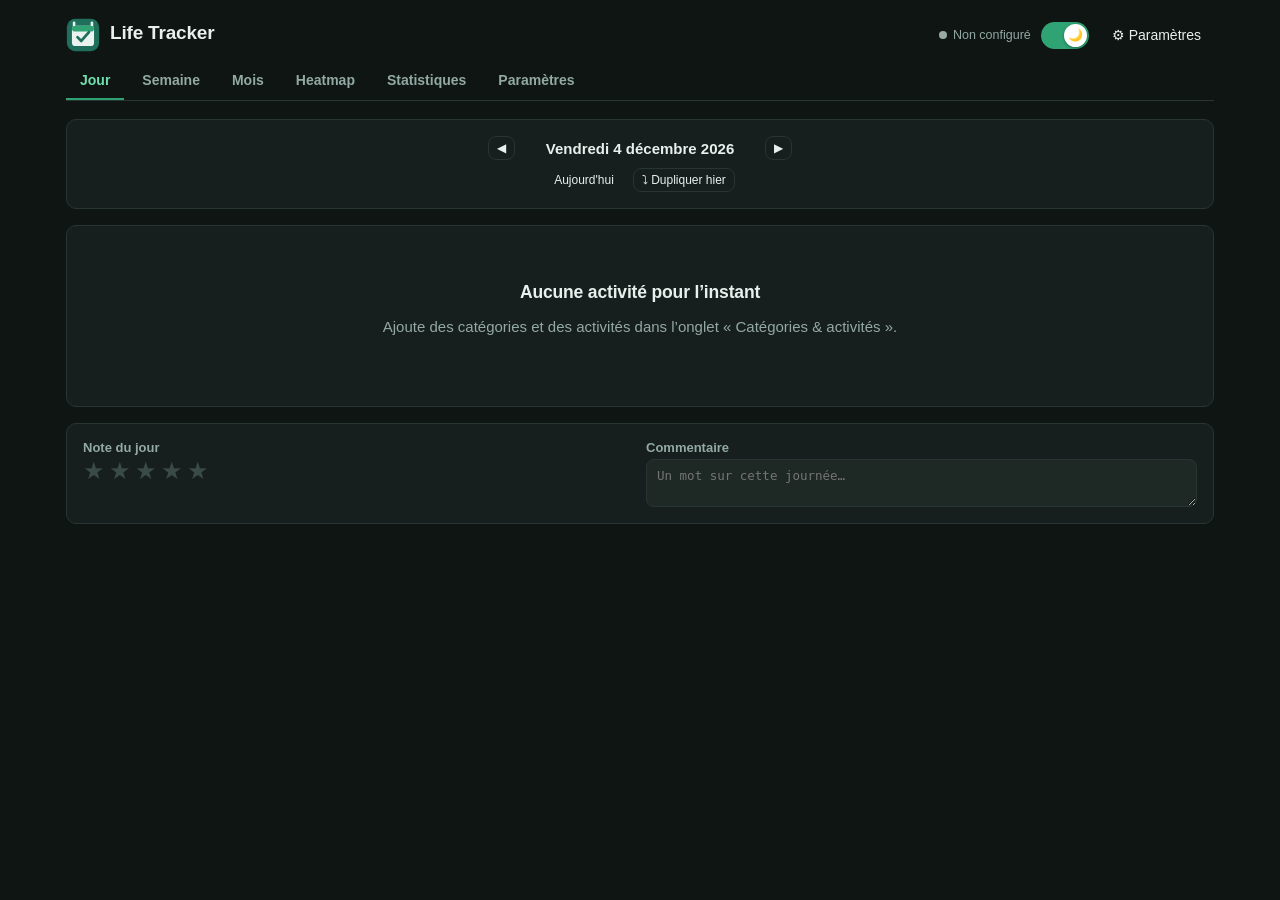
<file: index.html>
<!DOCTYPE html>
<html lang="fr">
<head>
<meta charset="UTF-8">
<meta name="viewport" content="width=device-width, initial-scale=1, viewport-fit=cover">
<title>Life Tracker</title>
<script>
(function(){
  try{
    var t = localStorage.getItem('habitudes_theme');
    document.documentElement.dataset.theme = (t === 'light') ? 'light' : 'dark';
  }catch(e){ document.documentElement.dataset.theme = 'dark'; }
})();
</script>
<meta name="theme-color" content="#0E1513">
<meta name="apple-mobile-web-app-capable" content="yes">
<meta name="apple-mobile-web-app-status-bar-style" content="black-translucent">
<meta name="apple-mobile-web-app-title" content="Life Tracker">
<link rel="icon" href="icon-192.png" type="image/png">
<link rel="apple-touch-icon" href="icon-192.png">
<link rel="manifest" href="manifest.json">
<style>
  :root{
    color-scheme: dark;
    --radius:10px;
    --font-ui: -apple-system, BlinkMacSystemFont, "Segoe UI", Roboto, Helvetica, Arial, sans-serif;
    --font-mono: ui-monospace, SFMono-Regular, Menlo, Consolas, monospace;

    /* Palette sombre (par défaut) */
    --bg:#0E1513;
    --panel:#161F1D;
    --input-bg:#1E2926;
    --ink:#E8EFEC;
    --ink-soft:#93A9A3;
    --line:#283532;
    --teal:#2FA374;
    --teal-hover:#26855F;
    --teal-dark:#6FE0AE;
    --teal-soft:#16332A;
    --amber:#D89A4A;
    --red:#E08787;
    --star-off:#3A4A45;
    --danger-hover-bg:#3A1E1E;
    --weekend-bg:#1A211E;
    --today-bg:#16302A;
    --warn-bg:#3A2E14; --warn-border:#6B5323; --warn-text:#E8C88A;
    --err-bg:#3A1E1E; --err-border:#6B3535; --err-text:#F0A8A8;
    --delta-up-bg:#173B2C; --delta-up-text:#7FE3B4;
    --delta-down-bg:#3B1E1E; --delta-down-text:#F0A0A0;
    --toast-bg:#E8EFEC; --toast-text:#12181A;
  }
  :root[data-theme="light"]{
    color-scheme: light;
    --bg:#EEF2F0;
    --panel:#FFFFFF;
    --input-bg:#FFFFFF;
    --ink:#152A26;
    --ink-soft:#4B615C;
    --line:#DCE4E1;
    --teal:#1F6F5C;
    --teal-hover:#154F41;
    --teal-dark:#154F41;
    --teal-soft:#E4F0EC;
    --amber:#C7862B;
    --red:#B24444;
    --star-off:#DCE4E1;
    --danger-hover-bg:#FBEBEB;
    --weekend-bg:#F7F5EE;
    --today-bg:#EAF3EF;
    --warn-bg:#FBF2E3; --warn-border:#E8C88A; --warn-text:#7A5416;
    --err-bg:#FBEBEB; --err-border:#E8AFAF; --err-text:#7A2222;
    --delta-up-bg:#E1F1E7; --delta-up-text:#186B4A;
    --delta-down-bg:#FBEAEA; --delta-down-text:#9A3B3B;
    --toast-bg:#152A26; --toast-text:#FFFFFF;
  }

  *{box-sizing:border-box;}
  html,body{height:100%;}
  body{margin:0; background:var(--bg); color:var(--ink); font-family:var(--font-ui); font-size:15px; -webkit-font-smoothing:antialiased; transition:background .15s, color .15s;}
  button{font-family:inherit; font-size:14px; cursor:pointer; border:1px solid var(--line); background:var(--panel); color:var(--ink); border-radius:8px; padding:8px 12px; transition:background .12s, border-color .12s;}
  button:hover{border-color:var(--teal);}
  button:focus-visible, a:focus-visible, input:focus-visible, select:focus-visible, [tabindex]:focus-visible{outline:2px solid var(--teal); outline-offset:2px;}
  button.primary{background:var(--teal); border-color:var(--teal); color:#fff; font-weight:600;}
  button.primary:hover{background:var(--teal-hover);}
  button.danger{border-color:var(--red); color:var(--red); background:var(--panel);}
  button.danger:hover{background:var(--danger-hover-bg);}
  button:disabled{opacity:.5; cursor:not-allowed;}
  button.ghost{background:transparent; border-color:transparent;}
  button.ghost:hover{background:var(--teal-soft);}
  button.icon-btn{width:36px; height:36px; padding:0; display:inline-flex; align-items:center; justify-content:center; font-size:16px;}
  input[type=text], input[type=password], input[type=number], input[type=date], select, textarea{
    font-family:inherit; font-size:14px; padding:8px 10px; border:1px solid var(--line); border-radius:8px; background:var(--input-bg); color:var(--ink);
  }
  input[type=color]{border:1px solid var(--line); border-radius:8px; padding:2px; height:34px; width:44px; background:var(--input-bg);}
  textarea{font-family:var(--font-mono); font-size:12.5px;}
  label{font-size:13px; color:var(--ink-soft); font-weight:600;}
  h1,h2,h3{margin:0 0 4px; letter-spacing:-.01em;}
  a{color:var(--teal-dark);}

  #app{max-width:1180px; margin:0 auto; padding:0 max(16px, env(safe-area-inset-right)) max(60px, env(safe-area-inset-bottom)) max(16px, env(safe-area-inset-left));}

  header.top{display:flex; align-items:center; justify-content:space-between; padding:max(18px, env(safe-area-inset-top)) 0 10px; gap:12px; flex-wrap:wrap;}
  .brand{display:flex; align-items:center; gap:10px; cursor:pointer; border-radius:8px; padding:4px; margin:-4px;}
  .brand:hover{background:var(--teal-soft);}
  .brand .mark{width:34px; height:34px; flex-shrink:0; display:flex; align-items:center; justify-content:center;}
  .brand .mark svg{width:100%; height:100%; display:block;}
  .brand h1{font-size:19px;}
  .theme-switch{border:none; background:none; padding:0; cursor:pointer; display:inline-flex; align-items:center;}
  .theme-switch-track{width:48px; height:27px; border-radius:14px; background:var(--line); position:relative; transition:background .2s; flex-shrink:0;}
  .theme-switch-thumb{position:absolute; top:2px; left:2px; width:23px; height:23px; border-radius:50%; background:#fff; box-shadow:0 1px 3px rgba(0,0,0,.35); transition:transform .2s; display:flex; align-items:center; justify-content:center; font-size:12px; line-height:1;}
  [data-theme="dark"] .theme-switch-track{background:var(--teal);}
  [data-theme="dark"] .theme-switch-thumb{transform:translateX(21px);}
  .sync-status{font-size:12.5px; color:var(--ink-soft); display:flex; align-items:center; gap:6px;}
  .sync-dot{width:8px; height:8px; border-radius:50%; background:#9AA8A4; flex-shrink:0;}
  .sync-dot.ok{background:var(--teal);}
  .sync-dot.busy{background:var(--amber); animation:pulse 1s infinite;}
  .sync-dot.err{background:var(--red);}
  @keyframes pulse{0%,100%{opacity:1;}50%{opacity:.35;}}

  nav.tabs{display:flex; gap:4px; border-bottom:1px solid var(--line); margin-bottom:18px; overflow-x:auto; -webkit-overflow-scrolling:touch; position:sticky; top:0; padding-top:env(safe-area-inset-top); background:var(--bg); z-index:20;}
  nav.tabs button{border:none; border-radius:0; background:none; padding:10px 14px; color:var(--ink-soft); font-weight:600; border-bottom:2px solid transparent; white-space:nowrap;}
  nav.tabs button:hover{background:var(--teal-soft); color:var(--ink);}
  nav.tabs button.active{color:var(--teal-dark); border-bottom-color:var(--teal);}

  .view{display:none;}
  .view.active{display:block;}

  .panel{background:var(--panel); border:1px solid var(--line); border-radius:var(--radius); padding:16px; margin-bottom:16px;}
  details.collapse-panel{padding:0;}
  details.collapse-panel > summary{
    list-style:none; cursor:pointer; padding:16px; font-weight:700; font-size:15px;
    display:flex; align-items:center; justify-content:space-between; border-radius:var(--radius);
  }
  details.collapse-panel > summary::-webkit-details-marker{display:none;}
  details.collapse-panel > summary::after{content:'▸'; color:var(--ink-soft); font-size:13px; transition:transform .15s; flex-shrink:0; margin-left:10px;}
  details.collapse-panel[open] > summary::after{transform:rotate(90deg);}
  details.collapse-panel > summary:hover{background:var(--teal-soft);}
  details.collapse-panel[open] > summary{border-bottom:1px solid var(--line); border-radius:var(--radius) var(--radius) 0 0;}
  .collapse-body{padding:16px;}
  .panel h2{font-size:15px;}
  .panel .hint{font-size:12.5px; color:var(--ink-soft); margin-top:2px;}
  .row{display:flex; gap:10px; align-items:center; flex-wrap:wrap;}
  .row.between{justify-content:space-between;}
  .row.gap-lg{gap:18px;}
  .stack{display:flex; flex-direction:column; gap:10px;}
  .field{display:flex; flex-direction:column; gap:4px;}
  .field input, .field select{width:100%;}
  .grid-2{display:grid; grid-template-columns:1fr 1fr; gap:12px;}
  .divider{height:1px; background:var(--line); margin:14px 0;}

  /* Grid (month/week) */
  .grid-controls{margin-bottom:12px;}
  .grid-scroll{overflow-x:auto; border:1px solid var(--line); border-radius:var(--radius); background:var(--panel); margin-bottom:16px;}
  table.tracker{border-collapse:separate; border-spacing:0; width:auto;}
  table.tracker th, table.tracker td{border-bottom:1px solid var(--line); padding:0; text-align:center; white-space:nowrap;}
  table.tracker thead th{position:sticky; top:0; background:var(--panel); z-index:2; padding:8px 4px; font-size:11px; color:var(--ink-soft); font-weight:600;}
  table.tracker thead th.today{color:var(--teal-dark);}
  table.tracker thead th .dow{display:block; font-weight:400; font-size:9.5px; text-transform:uppercase;}
  table.tracker th.act-col, table.tracker td.act-col{position:sticky; left:0; background:var(--panel); z-index:1; text-align:left; padding:9px 12px; font-size:13px; min-width:170px; max-width:220px; overflow:hidden; text-overflow:ellipsis; border-right:1px solid var(--line);}
  table.tracker thead th.act-col{z-index:3;}
  tr.cat-row td.cat-row-label{background:var(--teal-soft); font-weight:700; font-size:11.5px; text-transform:uppercase; letter-spacing:.04em; color:var(--teal-dark);}
  tr.cat-row td.cat-row-fill{background:var(--teal-soft); padding:0;}
  td.day-cell{padding:2px; width:34px;}
  td.day-cell.weekend{background:var(--weekend-bg);}
  td.day-cell.today-col{background:var(--today-bg);}
  .chk{width:24px; height:24px; margin:5px auto; border-radius:6px; border:1.5px solid var(--line); background:var(--input-bg); cursor:pointer; display:flex; align-items:center; justify-content:center; transition:background .1s, border-color .1s;}
  .chk:hover{border-color:var(--teal);}
  .chk.on{background:var(--teal); border-color:var(--teal);}
  .chk.on::after{content:""; width:10px; height:6px; border-left:2px solid #fff; border-bottom:2px solid #fff; transform:rotate(-45deg) translateY(-1px);}
  .chk.future{opacity:.35; cursor:not-allowed;}
  td.pct-col{font-size:12px; color:var(--ink-soft); padding:0 10px 0 4px; min-width:48px;}

  /* Day view */
  .day-list{display:flex; flex-direction:column;}
  .day-cat-header{font-weight:700; font-size:11.5px; text-transform:uppercase; letter-spacing:.04em; color:var(--teal-dark); background:var(--teal-soft); padding:7px 12px; border-radius:6px; margin:10px 0 4px;}
  .day-cat-header:first-child{margin-top:0;}
  .day-row{display:flex; align-items:center; gap:14px; padding:10px 6px; border-bottom:1px solid var(--line);}
  .day-row:last-child{border-bottom:none;}
  .day-row .chk-lg{width:32px; height:32px; border-radius:8px; border:1.5px solid var(--line); background:var(--input-bg); cursor:pointer; display:flex; align-items:center; justify-content:center; flex-shrink:0;}
  .day-row .chk-lg.on{background:var(--teal); border-color:var(--teal);}
  .day-row .chk-lg.on::after{content:""; width:13px; height:8px; border-left:2.5px solid #fff; border-bottom:2.5px solid #fff; transform:rotate(-45deg) translateY(-1px);}
  .day-row .act-label{font-size:14.5px;}
  .star-picker{display:flex; gap:4px;}
  .star-picker .star{font-size:24px; line-height:1; cursor:pointer; color:var(--star-off); user-select:none;}
  .star-picker .star.on{color:var(--amber);}

  /* Progress */
  .progress-block{display:flex; align-items:center; gap:14px; flex-wrap:wrap;}
  .progress-block .big-pct{font-size:28px; font-weight:800; color:var(--teal-dark); min-width:70px;}
  .progress-block .bar-track{flex:1; min-width:160px; background:var(--teal-soft); border-radius:6px; height:12px; overflow:hidden;}
  .progress-block .bar-fill{background:var(--teal); height:100%; border-radius:6px;}
  .progress-block .meta{font-size:12.5px; color:var(--ink-soft);}

  /* Stats */
  table.stats{width:100%; border-collapse:collapse; font-size:13.5px;}
  table.stats th, table.stats td{text-align:center; padding:7px 8px; border-bottom:1px solid var(--line);}
  table.stats th:first-child, table.stats td:first-child{text-align:left;}
  table.stats th{color:var(--ink-soft); font-weight:600; font-size:12px;}
  table.stats td.num{text-align:center; font-variant-numeric:tabular-nums;}
  .bar-track{background:var(--teal-soft); border-radius:5px; height:8px; width:100%; overflow:hidden;}
  .bar-fill{background:var(--teal); height:100%; border-radius:5px;}
  .bar-cell{display:flex; align-items:center; gap:8px;}
  .bar-cell .bar-track{flex:1;}
  .bar-cell .val{width:40px; text-align:right; font-variant-numeric:tabular-nums; font-size:12.5px; color:var(--ink-soft);}
  .delta{font-size:12.5px; font-weight:700; padding:2px 7px; border-radius:5px; display:inline-block;}
  .delta.up{color:var(--delta-up-text); background:var(--delta-up-bg);}
  .delta.down{color:var(--delta-down-text); background:var(--delta-down-bg);}
  .delta.flat{color:var(--ink-soft); background:var(--teal-soft);}

  /* Heatmap */
  .heatmap-grid{display:inline-grid; grid-auto-flow:column; gap:3px;}
  .heatmap-week{display:grid; grid-template-rows:repeat(7,12px); gap:3px;}
  .heatmap-cell{width:12px; height:12px; border-radius:3px; background:var(--line);}
  .heatmap-legend-scale{display:inline-flex; gap:3px; align-items:center; vertical-align:middle; margin:0 6px;}
  .heatmap-legend-scale .sq{width:11px; height:11px; border-radius:3px;}
  .heatmap-year-block{margin-bottom:24px;}
  .heatmap-year-block:last-child{margin-bottom:0;}
  .heatmap-year-title{font-weight:700; font-size:13px; margin-bottom:8px; color:var(--ink);}
  .heatmap-months{display:grid; grid-auto-flow:column; grid-auto-columns:12px; gap:3px; margin-left:23px; margin-bottom:4px; height:12px;}
  .heatmap-month-label{font-size:9.5px; color:var(--ink-soft); white-space:nowrap; overflow:visible;}
  .heatmap-body{display:flex; gap:5px; align-items:flex-start;}
  .heatmap-dow{display:grid; grid-template-rows:repeat(7,12px); gap:3px; flex-shrink:0;}
  .heatmap-dow span{font-size:8.5px; color:var(--ink-soft); line-height:12px; text-align:right; width:18px;}
  .hmYearChecks{display:flex; flex-direction:column; gap:4px;}
  .hmYearChecks label{font-weight:400; font-size:13.5px; display:flex; align-items:center; gap:6px;}

  /* Import */
  #csvMapTable{width:100%; border-collapse:collapse; font-size:13px;}
  #csvMapTable th, #csvMapTable td{padding:6px 8px; border-bottom:1px solid var(--line); text-align:left;}
  #csvPreview{width:100%; border-collapse:collapse; font-size:12px; margin-top:8px;}
  #csvPreview th, #csvPreview td{padding:4px 6px; border:1px solid var(--line); white-space:nowrap; text-align:center;}
  #csvPreview th:first-child, #csvPreview td:first-child{text-align:left;}
  #csvPreview td.yes{color:var(--teal-dark); font-weight:700;}
  #csvPreview td.no{color:var(--ink-soft);}

  .banner{display:flex; align-items:center; justify-content:space-between; gap:10px; padding:10px 14px; border-radius:8px; font-size:13.5px; margin-bottom:14px; border:1px solid;}
  .banner.warn{background:var(--warn-bg); border-color:var(--warn-border); color:var(--warn-text);}
  .banner.err{background:var(--err-bg); border-color:var(--err-border); color:var(--err-text);}
  .banner.info{background:var(--teal-soft); border-color:var(--line); color:var(--teal-dark);}
  .banner button{flex-shrink:0;}

  .toast{position:fixed; bottom:18px; left:50%; transform:translateX(-50%); background:var(--toast-bg); color:var(--toast-text); padding:10px 18px; border-radius:8px; font-size:13.5px; box-shadow:0 4px 18px rgba(0,0,0,.35); z-index:50; opacity:0; pointer-events:none; transition:opacity .2s, transform .2s;}
  .toast.show{opacity:1; transform:translateX(-50%) translateY(-4px);}

  .empty{text-align:center; padding:40px 16px; color:var(--ink-soft);}
  .empty h3{color:var(--ink); margin-bottom:6px;}

  .catlist .cat-item, .actlist .act-item{display:flex; align-items:center; gap:8px; padding:8px 0; border-bottom:1px solid var(--line); flex-wrap:wrap;}
  .catlist .cat-item .cat-name-input{flex:1; min-width:120px;}
  .actlist .act-item .act-name-input{flex:1; min-width:120px;}
  .actlist .act-item select, .actlist .act-item input[type=number]{width:auto;}
  .tiny-btn{font-size:12px; padding:4px 8px;}

  code.small{font-size:11.5px; background:var(--teal-soft); padding:2px 5px; border-radius:4px;}

  @media (max-width:640px){
    .grid-2{grid-template-columns:1fr;}
    .brand h1{font-size:17px;}
    table.tracker th.act-col, table.tracker td.act-col{min-width:96px; max-width:96px; padding:8px 6px; font-size:12px;}
    table.tracker thead th{font-size:10px; padding:7px 2px;}
    table.tracker thead th .dow{font-size:8.5px;}
    td.day-cell{width:28px;}
    .chk{width:21px; height:21px; margin:4px auto;}
    td.pct-col{min-width:34px; font-size:10.5px; padding:0 6px 0 3px;}
    .scroll-hint{display:block !important;}
  }
  .scroll-hint{display:none; text-align:center; margin:6px 2px 0;}

</style>
</head>
<body>
<div id="app">

  <header class="top">
    <div class="brand" id="brandHome" role="button" tabindex="0" title="Retour à aujourd'hui" aria-label="Retour à aujourd'hui">
      <div class="mark" aria-hidden="true">
        <svg viewBox="0 0 40 40" xmlns="http://www.w3.org/2000/svg">
          <rect x="1" y="1" width="38" height="38" rx="10" fill="#1F6F5C"/>
          <rect x="8" y="4" width="3" height="7" rx="1.5" fill="#EAF3EF"/>
          <rect x="29" y="4" width="3" height="7" rx="1.5" fill="#EAF3EF"/>
          <rect x="7" y="9" width="26" height="24" rx="4" fill="#EAF3EF"/>
          <rect x="7" y="9" width="26" height="7" rx="4" fill="#2FA374"/>
          <path d="M13.5 22.5 L18 27 L27 16.5" stroke="#1F6F5C" stroke-width="3.2" stroke-linecap="round" stroke-linejoin="round" fill="none"/>
        </svg>
      </div>
      <div><h1>Life Tracker</h1></div>
    </div>
    <div class="row">
      <span class="sync-status"><span class="sync-dot" id="syncDot"></span><span id="syncText">Non configuré</span></span>
      <button class="theme-switch" id="themeToggle" role="switch" aria-checked="true" title="Changer de thème">
        <span class="theme-switch-track"><span class="theme-switch-thumb">🌙</span></span>
      </button>
      <button class="ghost" id="btnOpenSettings" title="Paramètres">⚙ Paramètres</button>
    </div>
  </header>

  <div id="bannerZone"></div>

  <nav class="tabs">
    <button data-view="day" class="active">Jour</button>
    <button data-view="week">Semaine</button>
    <button data-view="month">Mois</button>
    <button data-view="heatmap">Heatmap</button>
    <button data-view="stats">Statistiques</button>
    <button data-view="settings">Paramètres</button>
  </nav>

  <!-- DAY VIEW -->
  <section class="view active" id="view-day">
    <div class="panel">
      <div class="row" style="justify-content:center;">
        <button id="dayPrev" class="tiny-btn">◀</button>
        <strong id="dayLabel" style="min-width:230px; text-align:center; display:inline-block;"></strong>
        <button id="dayNext" class="tiny-btn">▶</button>
      </div>
      <div class="row" style="justify-content:center; margin-top:8px;">
        <button id="dayTodayBtn" class="tiny-btn ghost">Aujourd'hui</button>
        <button id="dupYesterdayBtn" class="tiny-btn">⤵ Dupliquer hier</button>
      </div>
    </div>
    <div class="panel">
      <div class="day-list" id="dayChecklist"></div>
    </div>
    <div class="panel">
      <div class="grid-2">
        <div class="field">
          <label>Note du jour</label>
          <div id="dayNoteStars" class="star-picker"></div>
        </div>
        <div class="field">
          <label>Commentaire</label>
          <textarea id="dayComment" rows="2" placeholder="Un mot sur cette journée…"></textarea>
        </div>
      </div>
    </div>
  </section>

  <!-- WEEK VIEW -->
  <section class="view" id="view-week">
    <div class="panel">
      <div class="row">
        <button id="weekPrev" class="tiny-btn">◀</button>
        <strong id="weekLabel" style="min-width:220px; text-align:center; display:inline-block;"></strong>
        <button id="weekNext" class="tiny-btn">▶</button>
        <button id="weekTodayBtn" class="tiny-btn ghost">Cette semaine</button>
      </div>
    </div>
    <div class="grid-scroll"><div id="weekGridContainer"></div></div>
    <p class="hint scroll-hint">👉 Fais glisser horizontalement pour voir les autres jours</p>
    <div class="panel">
      <h2>Cette semaine vs semaine dernière</h2>
      <div id="weekCompareWrap"></div>
    </div>
  </section>

  <!-- MONTH VIEW -->
  <section class="view" id="view-month">
    <div class="panel" id="monthProgressPanel"></div>
    <div class="row between grid-controls">
      <div class="row">
        <button id="modeMonth" class="primary tiny-btn">Mois</button>
        <button id="mode30" class="tiny-btn">30 derniers jours</button>
      </div>
      <div class="row" id="monthNav">
        <button id="prevMonth" class="tiny-btn">◀</button>
        <strong id="monthLabel" style="min-width:150px; text-align:center; display:inline-block;"></strong>
        <button id="nextMonth" class="tiny-btn">▶</button>
        <button id="todayBtn" class="tiny-btn ghost">Aujourd'hui</button>
      </div>
    </div>
    <div class="grid-scroll"><div id="gridContainer"></div></div>
    <p class="hint scroll-hint">👉 Fais glisser horizontalement pour voir les autres jours</p>
  </section>

  <!-- HEATMAP VIEW -->
  <section class="view" id="view-heatmap">
    <div class="panel">
      <h2>Heatmap annuelle</h2>
      <p class="hint">Vue façon calendrier : plus la case est foncée, plus le taux du jour est élevé.</p>
      <div class="row" style="margin:10px 0;">
        <div class="field"><label>Activité</label><select id="hmActivity"></select></div>
        <div class="field"><label>Années</label><div id="hmYearChecks" class="hmYearChecks"></div></div>
      </div>
      <div id="heatmapContainer" style="overflow-x:auto; padding-bottom:6px;"></div>
      <div class="hint" id="heatmapLegend" style="margin-top:10px;"></div>
    </div>
  </section>

  <!-- STATS VIEW -->
  <section class="view" id="view-stats">
    <div class="panel">
      <h2>Vue d'ensemble du mois</h2>
      <p class="hint">Taux de complétion de chaque activité par rapport à son objectif, pour un mois donné.</p>
      <div class="row" style="margin:10px 0;">
        <div class="field"><label>Mois</label><select id="ovMonth"></select></div>
        <div class="field"><label>Année</label><select id="ovYear"></select></div>
      </div>
      <div id="overviewTableWrap"></div>
    </div>

    <div class="panel">
      <h2>Comparaison avec le mois précédent</h2>
      <div id="prevMonthCompareWrap"></div>
    </div>

    <div class="panel">
      <h2>Comparaison entre années — <select id="cmpMonth" style="display:inline-block; width:auto; margin-left:4px;"></select></h2>
      <div id="yearCompareWrap"></div>
    </div>
  </section>

  <!-- SETTINGS VIEW -->
  <section class="view" id="view-settings">
    <details class="panel collapse-panel">
      <summary>Catégories &amp; activités</summary>
      <div class="collapse-body">
        <div class="grid-2">
          <div>
            <h2>Catégories</h2>
            <div class="catlist" id="catList"></div>
            <div class="row" style="margin-top:12px;">
              <input type="text" id="newCatName" placeholder="Nom de la catégorie">
              <input type="color" id="newCatColor" value="#1F6F5C">
              <button id="addCatBtn" class="primary tiny-btn">Ajouter</button>
            </div>
          </div>
          <div>
            <h2>Activités</h2>
            <p class="hint">Objectif : par défaut « tous les jours ». Change-le pour « X fois / semaine » ou « X fois / mois » si besoin.</p>
            <div class="actlist" id="actList"></div>
            <div class="stack" style="margin-top:12px;">
              <div class="row">
                <input type="text" id="newActName" placeholder="Nom de l'activité" style="flex:1;">
              </div>
              <div class="row">
                <select id="newActCat" style="flex:1;"></select>
                <button id="addActBtn" class="primary tiny-btn">Ajouter</button>
              </div>
            </div>
          </div>
        </div>
      </div>
    </details>

    <div class="panel">
      <h2>Synchronisation GitHub</h2>
      <p class="hint">Sauvegarde automatique vers un dépôt GitHub séparé du code. Token « fine-grained » limité à ce dépôt, permission Contents: Read/write.</p>
      <div class="grid-2" style="margin-top:12px;">
        <div class="field"><label>Propriétaire (owner)</label><input type="text" id="ghOwner" placeholder="ex: monpseudo"></div>
        <div class="field"><label>Dépôt (repo)</label><input type="text" id="ghRepo" placeholder="ex: habitudes-data"></div>
        <div class="field"><label>Branche</label><input type="text" id="ghBranch" placeholder="main"></div>
        <div class="field"><label>Chemin du fichier</label><input type="text" id="ghPath" placeholder="data.json"></div>
      </div>
      <div class="field" style="margin-top:10px;">
        <label>Token GitHub (fine-grained)</label>
        <input type="password" id="ghToken" placeholder="github_pat_...">
      </div>
      <div class="row" style="margin-top:12px;">
        <button id="ghSaveBtn" class="primary">Enregistrer la config</button>
        <button id="ghLoadNowBtn">Charger depuis GitHub</button>
        <button id="ghSaveNowBtn">Sauvegarder maintenant</button>
      </div>
      <p class="hint" style="margin-top:10px;">Les catégories et activités que tu crées vivent uniquement dans ce fichier de données (local + dépôt GitHub privé) — rien n'est codé en dur dans les fichiers publics de l'application.</p>
    </div>

    <div class="panel">
      <h2>Importer un historique depuis Notion</h2>
      <p class="hint">Import ponctuel. Exporte ta base Notion en CSV, puis importe-la ici une bonne fois pour toutes.</p>
      <div class="stack" style="margin-top:12px;">
        <div class="field">
          <label>Fichier CSV</label>
          <input type="file" id="csvFile" accept=".csv,text/csv">
        </div>
        <div class="field">
          <label>Ou colle le contenu CSV directement</label>
          <textarea id="csvText" rows="5" placeholder="Date,Sport,Lecture,Méditation&#10;2026-08-01,Yes,No,Yes"></textarea>
        </div>
        <div class="row">
          <button id="csvParseBtn" class="primary">Analyser le CSV</button>
          <label class="row" style="font-weight:400; gap:6px;"><input type="checkbox" id="csvOverwrite"> Écraser les valeurs déjà présentes</label>
        </div>
      </div>

      <div id="csvMapZone" style="display:none; margin-top:16px;">
        <div class="divider"></div>
        <div class="grid-2">
          <div class="field">
            <label>Colonne date</label>
            <select id="csvDateCol"></select>
          </div>
          <div class="field">
            <label>Format de date</label>
            <select id="csvDateFormat">
              <option value="auto">Automatique</option>
              <option value="iso">AAAA-MM-JJ</option>
              <option value="eu">JJ/MM/AAAA</option>
              <option value="us">MM/JJ/AAAA</option>
            </select>
          </div>
        </div>
        <div class="divider"></div>
        <div class="row between">
          <h3 style="font-size:13.5px;">Colonnes → activités</h3>
          <label class="row" style="font-weight:400; gap:6px; font-size:12.5px;"><input type="checkbox" id="csvInvertAll"> Tout inverser (✅ = non fait)</label>
        </div>
        <table id="csvMapTable"></table>
        <div class="divider"></div>
        <div class="row">
          <button id="csvPreviewBtn">Aperçu</button>
          <button id="csvImportBtn" class="primary">Importer</button>
          <span class="hint" id="csvImportSummary"></span>
        </div>
        <div style="overflow-x:auto;"><table id="csvPreview"></table></div>
      </div>
    </div>

    <div class="panel">
      <h2>Lien de configuration</h2>
      <p class="hint">Génère un lien contenant tes paramètres pour les recharger d'un coup sur un autre appareil. Le token est encodé dans le fragment d'URL (jamais envoyé à un serveur) — partage ce lien avec précaution.</p>
      <div class="row" style="margin-top:10px;">
        <button id="genLinkBtn">Générer le lien</button>
      </div>
      <div class="field" id="genLinkResultWrap" style="display:none; margin-top:10px;">
        <textarea id="genLinkResult" rows="3" readonly></textarea>
        <button id="copyLinkBtn" class="tiny-btn">Copier</button>
      </div>
    </div>

    <div class="panel">
      <h2>Export / Import</h2>
      <div class="row" style="margin-top:8px;">
        <button id="exportDataBtn">Exporter les données (JSON)</button>
        <label class="tiny-btn" style="display:inline-flex; align-items:center;">Importer des données
          <input type="file" id="importDataFile" accept=".json" style="display:none;">
        </label>
      </div>
      <div class="row" style="margin-top:8px;">
        <button id="exportSettingsBtn">Exporter les paramètres (JSON)</button>
        <label class="tiny-btn" style="display:inline-flex; align-items:center;">Importer des paramètres
          <input type="file" id="importSettingsFile" accept=".json" style="display:none;">
        </label>
      </div>
      <p class="hint" style="margin-top:8px;">L'export des paramètres contient le token GitHub en clair — ne le partage pas.</p>
    </div>

    <div class="panel">
      <h2>Zone dangereuse</h2>
      <div class="row">
        <button class="danger" id="wipeLocalBtn">Effacer les données locales</button>
      </div>
    </div>

    <p class="hint" style="text-align:center; margin-top:-4px;">Life Tracker — version <span id="appVersion"></span></p>
  </section>

</div>

<div class="toast" id="toast"></div>

<script src="app.js"></script>
</body>
</html>
</file>
